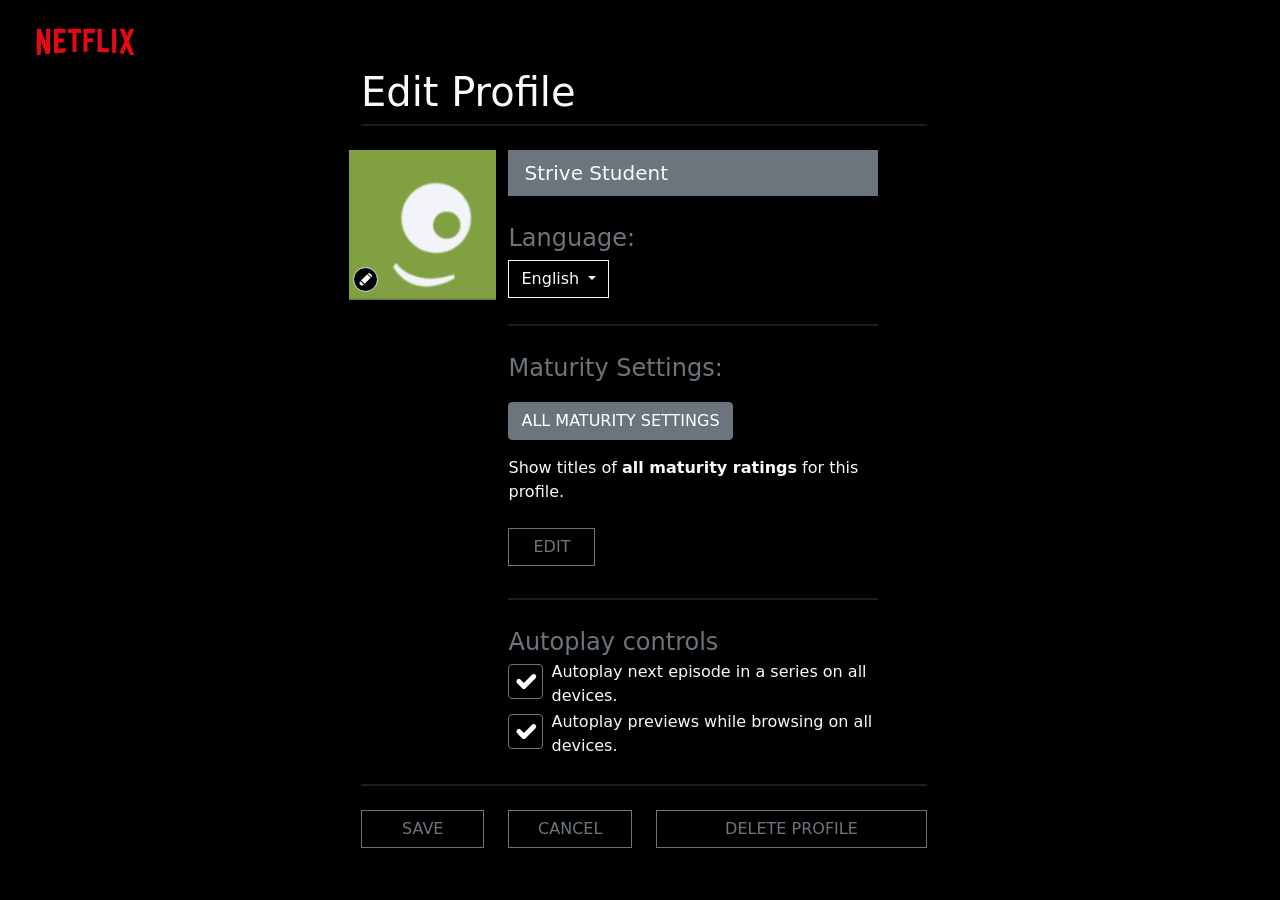
<file: profile.html>
<!doctype html>
<html lang="en">
  <head>
    <meta charset="utf-8" />
    <meta name="viewport" content="width=device-width, initial-scale=1" />
    <title>Netflix | Profilo</title>
    <link
      href="https://cdn.jsdelivr.net/npm/bootstrap@5.3.8/dist/css/bootstrap.min.css"
      rel="stylesheet"
      integrity="sha384-sRIl4kxILFvY47J16cr9ZwB07vP4J8+LH7qKQnuqkuIAvNWLzeN8tE5YBujZqJLB"
      crossorigin="anonymous"
    />
    <link
      href="https://cdn.jsdelivr.net/npm/bootstrap-icons@1.11.3/font/bootstrap-icons.css"
      rel="stylesheet"
    />
  </head>
  <body class="bg-black mx-4">
    <header>
      <a href="./index.html">
        <img
          src="./assets/img/netflix_logo.png"
          alt="Logo Netflix"
          width="10%"
          class="mt-3"
        />
      </a>
    </header>
    <main>
      <div class="container">
        <div class="row offset-lg-3">
          <div class="col-12 col-lg-8 p-0">
            <h1 class="text-light fs-1 m-0">Edit Profile</h1>
            <hr class="border-0 bg-secondary mt-2 mb-4" style="height: 2px" />
            <div class="row">
              <div class="col-3 position-relative h-100 p-0">
                <img
                  src="./assets/img/avatar.png"
                  alt="Foto profilo"
                  width="100%"
                />
                <a href="#"
                  ><svg
                    xmlns="http://www.w3.org/2000/svg"
                    width="25"
                    height="25"
                    fill="currentColor"
                    class="bi bi-pencil-fill position-absolute bottom-0 start-0 mb-2 ms-1 p-1 border rounded-circle bg-black text-light"
                    viewBox="0 0 16 16"
                  >
                    <path
                      d="M12.854.146a.5.5 0 0 0-.707 0L10.5 1.793 14.207 5.5l1.647-1.646a.5.5 0 0 0 0-.708zm.646 6.061L9.793 2.5 3.293 9H3.5a.5.5 0 0 1 .5.5v.5h.5a.5.5 0 0 1 .5.5v.5h.5a.5.5 0 0 1 .5.5v.5h.5a.5.5 0 0 1 .5.5v.207zm-7.468 7.468A.5.5 0 0 1 6 13.5V13h-.5a.5.5 0 0 1-.5-.5V12h-.5a.5.5 0 0 1-.5-.5V11h-.5a.5.5 0 0 1-.5-.5V10h-.5a.5.5 0 0 1-.175-.032l-.179.178a.5.5 0 0 0-.11.168l-2 5a.5.5 0 0 0 .65.65l5-2a.5.5 0 0 0 .168-.11z"
                    /></svg
                ></a>
              </div>
              <div class="col-8">
                <!-- <input
                  type="text"
                  placeholder="Strive Student"
                  class="bg-secondary border-0 text-light"
                /> 
                non riesco a cambiare colore del testo all'input-->
                <p class="text-light bg-secondary py-2 ps-3 fs-5">
                  Strive Student
                </p>

                <p class="text-secondary fs-4 m-0 mt-4 text-end text-md-start">
                  Language:
                </p>

                <div class="dropdown text-end text-md-start">
                  <button
                    class="btn btn-black dropdown-toggle text-light rounded-0 border-1 border-light mt-1"
                    type="button"
                    data-bs-toggle="dropdown"
                    aria-expanded="false"
                  >
                    English
                  </button>
                  <ul class="dropdown-menu">
                    <li><a class="dropdown-item" href="#">Italian</a></li>
                    <li>
                      <a class="dropdown-item" href="#">Spanish</a>
                    </li>
                    <li>
                      <a class="dropdown-item" href="#">French</a>
                    </li>
                  </ul>
                </div>
              </div>
            </div>
            <div class="row">
              <div class="col-sm-3"></div>
              <div class="col-12 col-md-8">
                <hr
                  class="border-0 bg-secondary mt-4 mb-4"
                  style="height: 2px"
                />
                <p class="text-secondary fs-4 m-0">Maturity Settings:</p>
                <button type="button" class="btn btn-secondary rounded-1 my-3">
                  ALL MATURITY SETTINGS
                </button>
                <p class="text-light m-0">
                  Show titles of
                  <span class="fw-bold">all maturity ratings</span> for this
                  profile.
                </p>
                <button
                  type="button"
                  class="btn btn-outline-secondary rounded-0 px-4 my-4"
                >
                  EDIT
                </button>
                <hr
                  class="border-0 bg-secondary mt-2 mb-4"
                  style="height: 2px"
                />
                <p class="text-secondary fs-4 m-0">Autoplay controls</p>
                <div class="form-check text-light d-flex">
                  <input
                    class="form-check-input bg-black border-secondary"
                    type="checkbox"
                    value=""
                    id="checkDefault"
                    style="height: 35px; width: 35px"
                    checked
                  />
                  <label
                    class="form-check-label ms-2 d-flex flex-wrap align-content-center"
                    for="checkDefault"
                  >
                    Autoplay next episode in a series on all devices.
                  </label>
                </div>
                <div class="form-check text-light d-flex">
                  <input
                    class="form-check-input bg-black border-secondary"
                    type="checkbox"
                    value=""
                    id="checkChecked"
                    style="height: 35px; width: 35px"
                    checked
                  />
                  <label
                    class="form-check-label ms-2 d-flex flex-wrap align-content-center"
                    for="checkChecked"
                  >
                    Autoplay previews while browsing on all devices.
                  </label>
                </div>
              </div>
            </div>
            <hr class="border-0 bg-secondary mt-4 mb-4" style="height: 2px" />
            <div class="row">
              <div class="col-6 col-lg-3">
                <button
                  type="button"
                  class="btn btn-outline-secondary rounded-0 w-100"
                >
                  SAVE
                </button>
              </div>

              <div class="col-6 col-lg-3">
                <button
                  type="button"
                  class="btn btn-outline-secondary rounded-0 w-100"
                >
                  CANCEL
                </button>
              </div>

              <div class="col-12 col-lg-6 mt-3 mt-lg-0">
                <button
                  type="button"
                  class="btn btn-outline-secondary rounded-0 w-100"
                >
                  DELETE PROFILE
                </button>
              </div>
            </div>
          </div>
        </div>
      </div>
    </main>
    <script
      src="https://cdn.jsdelivr.net/npm/bootstrap@5.3.8/dist/js/bootstrap.bundle.min.js"
      integrity="sha384-FKyoEForCGlyvwx9Hj09JcYn3nv7wiPVlz7YYwJrWVcXK/BmnVDxM+D2scQbITxI"
      crossorigin="anonymous"
    ></script>
  </body>
</html>
</file>
